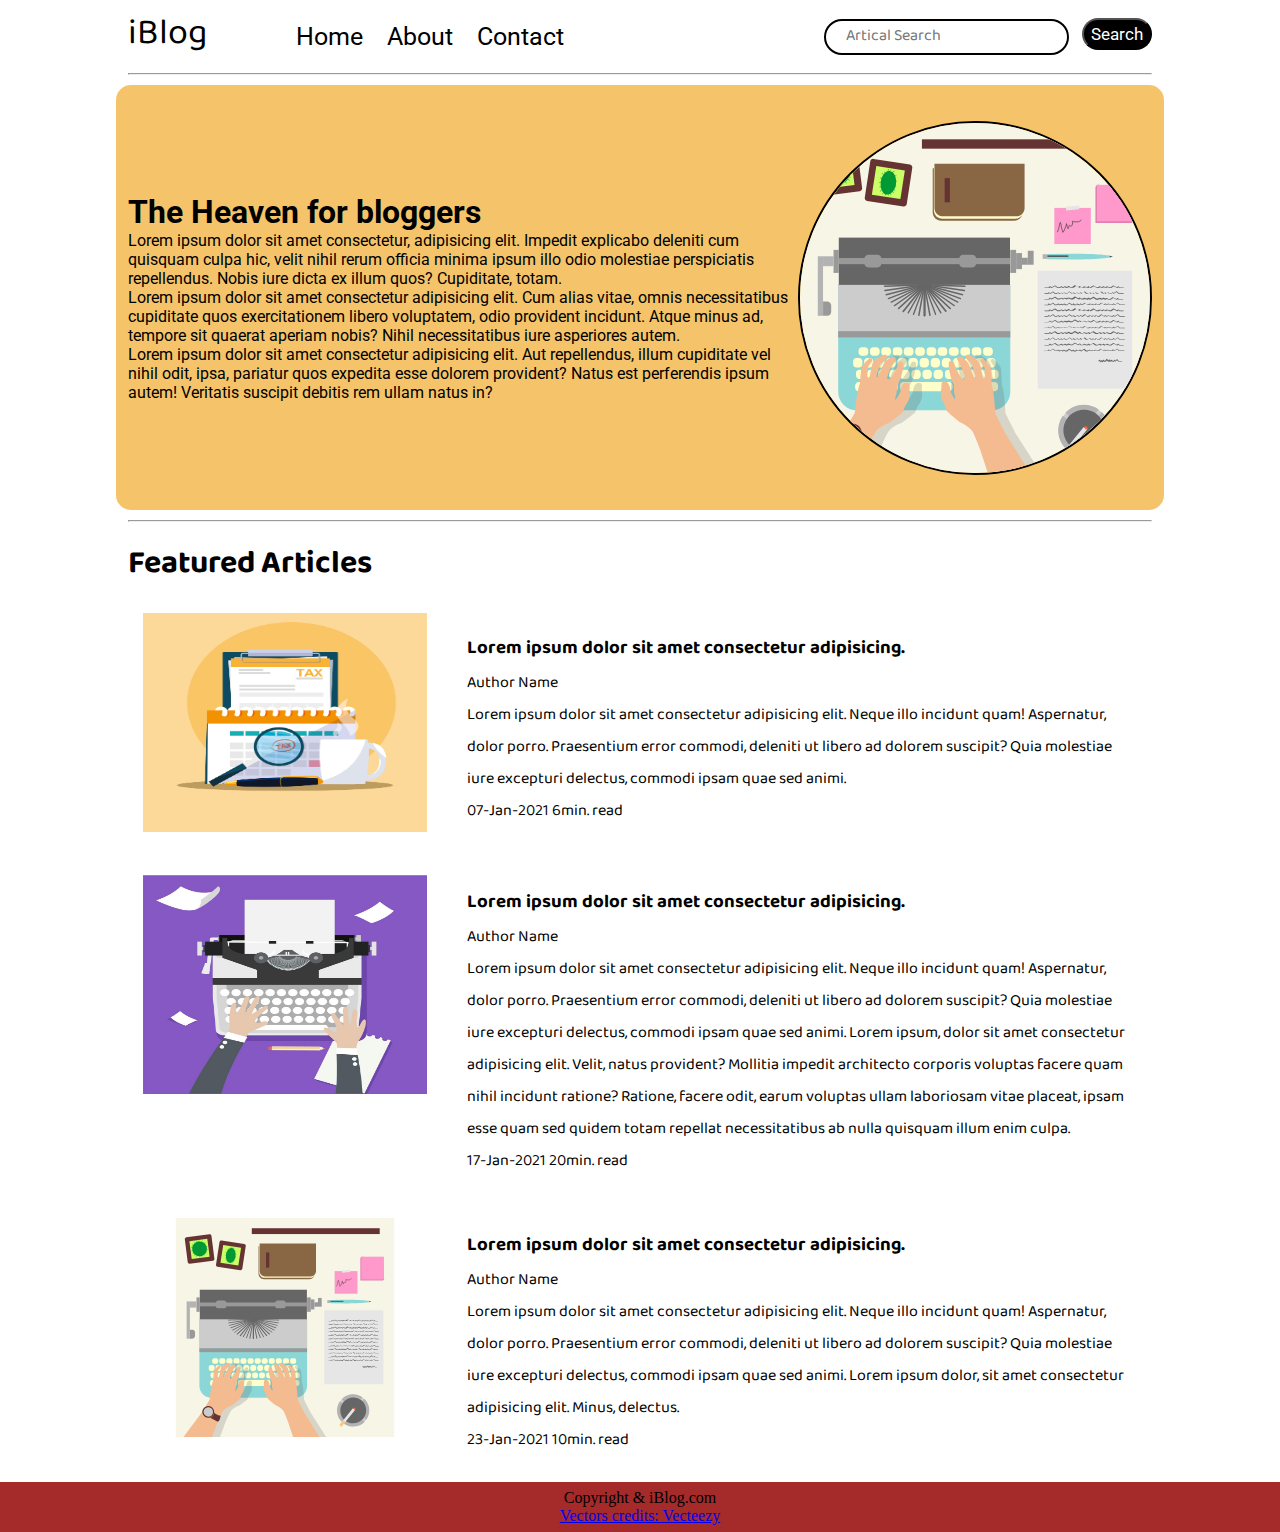
<file: Blog/index.html>
<!DOCTYPE html>
<html lang="en">

<head>
    <meta charset="UTF-8">
    <meta name="viewport" content="width=device-width, initial-scale=1.0">
    <link rel="preconnect" href="https://fonts.gstatic.com">
    <link rel="stylesheet" href="css/utils.css">    
    <link rel="stylesheet" href="css/style.css">
    <title>iBlog-Heaven for programmers</title>
</head>

<body>
    <nav class="navigation max-width-1 m-auto">
        <div class="nav-left">
            <span>iBlog</span>
            <ul>
                <li><a href="/">Home</a></li>
                <li><a href="/about.html">About</a></li>
                <li><a href="/contact.html">Contact</a></li>
            </ul>
        </div>
        <div class="nav-right">
            <form action="/search.html" method="GET">
                <input class="form-input" type="text" name="Query" placeholder="Artical Search">
                <button class="btn">Search</button>
            </form>
        </div>

    </nav>
    <div class="max-width-1 m-auto" >
        <hr>
    </div>
    <div class="content max-width-1 m-auto">
        <div class="content-left">
            <h1>The Heaven for bloggers</h1>
            <p>Lorem ipsum dolor sit amet consectetur, adipisicing elit. Impedit explicabo deleniti cum quisquam culpa hic, velit nihil rerum officia minima ipsum illo odio molestiae perspiciatis repellendus. Nobis iure dicta ex illum quos? Cupiditate, totam.</p>
            <p>Lorem ipsum dolor sit amet consectetur adipisicing elit. Cum alias vitae, omnis necessitatibus cupiditate quos exercitationem libero voluptatem, odio provident incidunt. Atque minus ad, tempore sit quaerat aperiam nobis? Nihil necessitatibus iure asperiores autem.</p>
            <p>Lorem ipsum dolor sit amet consectetur adipisicing elit. Aut repellendus, illum cupiditate vel nihil odit, ipsa, pariatur quos expedita esse dolorem provident? Natus est perferendis ipsum autem! Veritatis suscipit debitis rem ullam natus in?</p>
        </div>
        <div class="content-right">
            <img src="img/home.svg" alt="i-Blog">
        </div>

    </div>
    <div class="max-width-1 m-auto" >
        <hr>
    </div>
    <div class="home-articles max-width-1 m-auto max-width-1">
        <h1>Featured Articles</h1>

        <div class="home-article">
            <div class="home-article-img">
                <img src="img/home2.jpg" alt="article">
            </div>
            <div class="home-article-content">
                <a href="/blogpost.html"><h3>Lorem ipsum dolor sit amet consectetur adipisicing.</h3></a>
                <span>Author Name</span>
                <p>Lorem ipsum dolor sit amet consectetur adipisicing elit. Neque illo incidunt quam! Aspernatur, dolor porro. Praesentium error commodi, deleniti ut libero ad dolorem suscipit? Quia molestiae iure excepturi delectus, commodi ipsam quae sed animi.</p>
                <span>07-Jan-2021 6min. read</span> 

            </div>

        </div>
        <div class="home-article">
            <div class="home-article-img">
                <img src="img/home3.jpg" alt="article">
            </div>
            <div class="home-article-content">
                <a href="/blogpost.html"><h3>Lorem ipsum dolor sit amet consectetur adipisicing.</h3></a>
                
                <span>Author Name</span>
                <p>Lorem ipsum dolor sit amet consectetur adipisicing elit. Neque illo incidunt quam! Aspernatur, dolor porro. Praesentium error commodi, deleniti ut libero ad dolorem suscipit? Quia molestiae iure excepturi delectus, commodi ipsam quae sed animi. Lorem ipsum, dolor sit amet consectetur adipisicing elit. Velit, natus provident? Mollitia impedit architecto corporis voluptas facere quam nihil incidunt ratione? Ratione, facere odit, earum voluptas ullam laboriosam vitae placeat, ipsam esse quam sed quidem totam repellat necessitatibus ab nulla quisquam illum enim culpa.</p>
                <span>17-Jan-2021 20min. read</span> 

            </div>

        </div>
        <div class="home-article">
            <div class="home-article-img">
                <img src="img/home.svg" alt="article">
            </div>
            <div class="home-article-content">
                <a href="/blogpost.html"><h3>Lorem ipsum dolor sit amet consectetur adipisicing.</h3></a>
                <span>Author Name</span>
                <p>Lorem ipsum dolor sit amet consectetur adipisicing elit. Neque illo incidunt quam! Aspernatur, dolor porro. Praesentium error commodi, deleniti ut libero ad dolorem suscipit? Quia molestiae iure excepturi delectus, commodi ipsam quae sed animi. Lorem ipsum dolor, sit amet consectetur adipisicing elit. Minus, delectus.</p>
                <span>23-Jan-2021 10min. read</span> 

            </div>

        </div>
       
    </div>
    <div class="footer">
        <P>
            Copyright & iBlog.com
        </P>
        <a href="https://www.vecteezy.com/free-vector/typing">Vectors credits: Vecteezy</a>
    </div>
</body>

</html>
</file>
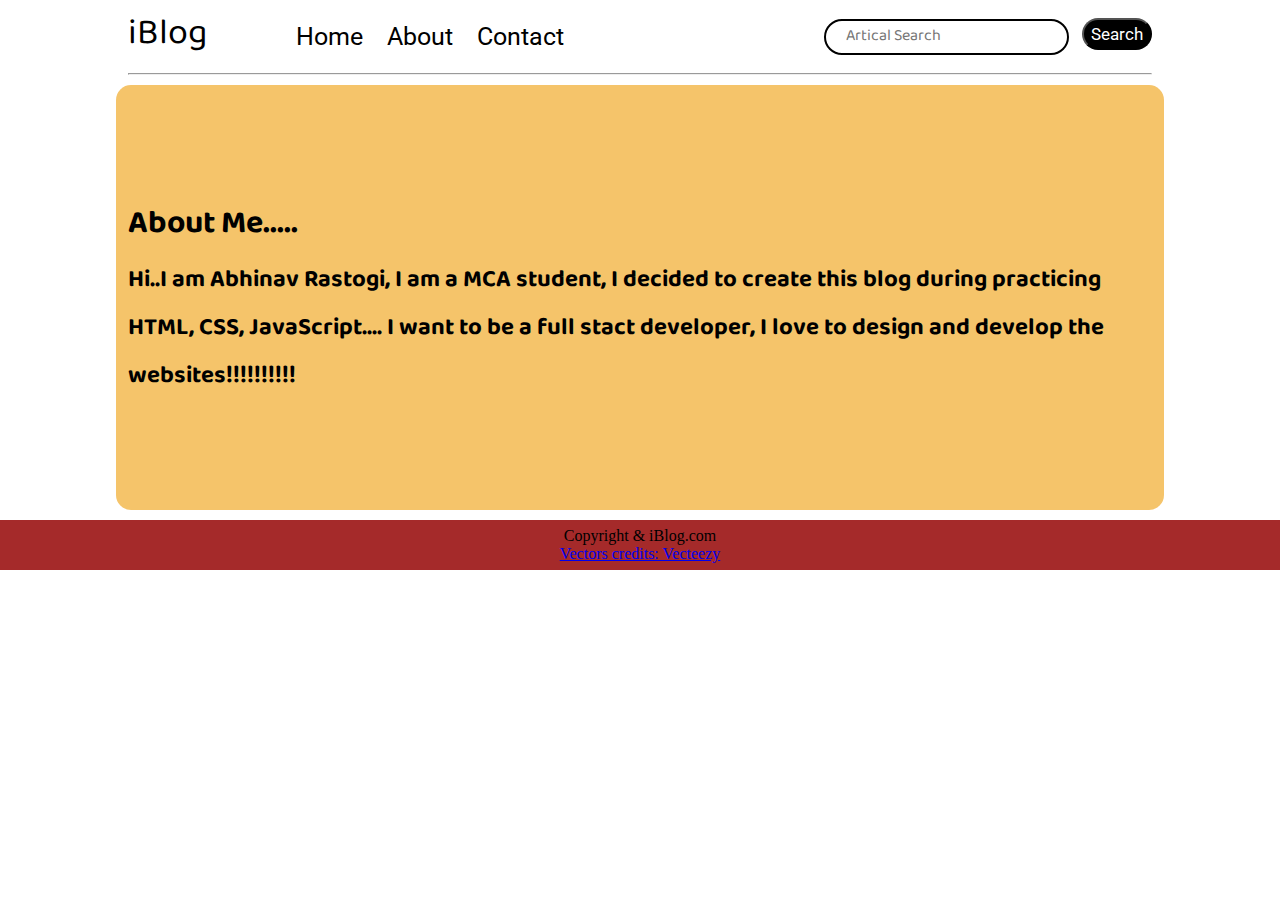
<file: Blog/about.html>
<!DOCTYPE html>
<html lang="en">

<head>
    <meta charset="UTF-8">
    <meta name="viewport" content="width=device-width, initial-scale=1.0">
    <link rel="preconnect" href="https://fonts.gstatic.com">
    <link rel="stylesheet" href="css/utils.css">    
    <link rel="stylesheet" href="css/style.css">
    <title>iBlog-Heaven for programmers</title>
</head>

<body>
    <nav class="navigation max-width-1 m-auto">
        <div class="nav-left">
            <span>iBlog</span>
            <ul>
                <li><a href="/index.html">Home</a></li>
                <li><a href="/about.html">About</a></li>
                <li><a href="/contact.html">Contact</a></li>
            </ul>
        </div>
        <div class="nav-right">
            <form action="/search.html" method="GET">
                <input class="form-input" type="text" name="Query" placeholder="Artical Search">
                <button class="btn">Search</button>
            </form>
        </div>

    </nav>
    <div class="max-width-1 m-auto" >
        <hr>
    </div>
    <div class="content max-width-1 m-auto">
        <div class="content-about max-width-1 m-auto ">
            <h1>About Me.....</h1>
            <p>
                <h2>
                    Hi..I am Abhinav Rastogi, I am a MCA student, I decided to create this blog during practicing HTML, CSS, JavaScript.... I want to be a full stact developer, I love to design and develop the websites!!!!!!!!!!

                </h2>
            </p>            
        </div>
      

    </div>
    
    <div class="footer">
        <P>
            Copyright & iBlog.com
        </P>
        <a href="https://www.vecteezy.com/free-vector/typing">Vectors credits: Vecteezy</a>
    </div>
</body>

</html>
</file>
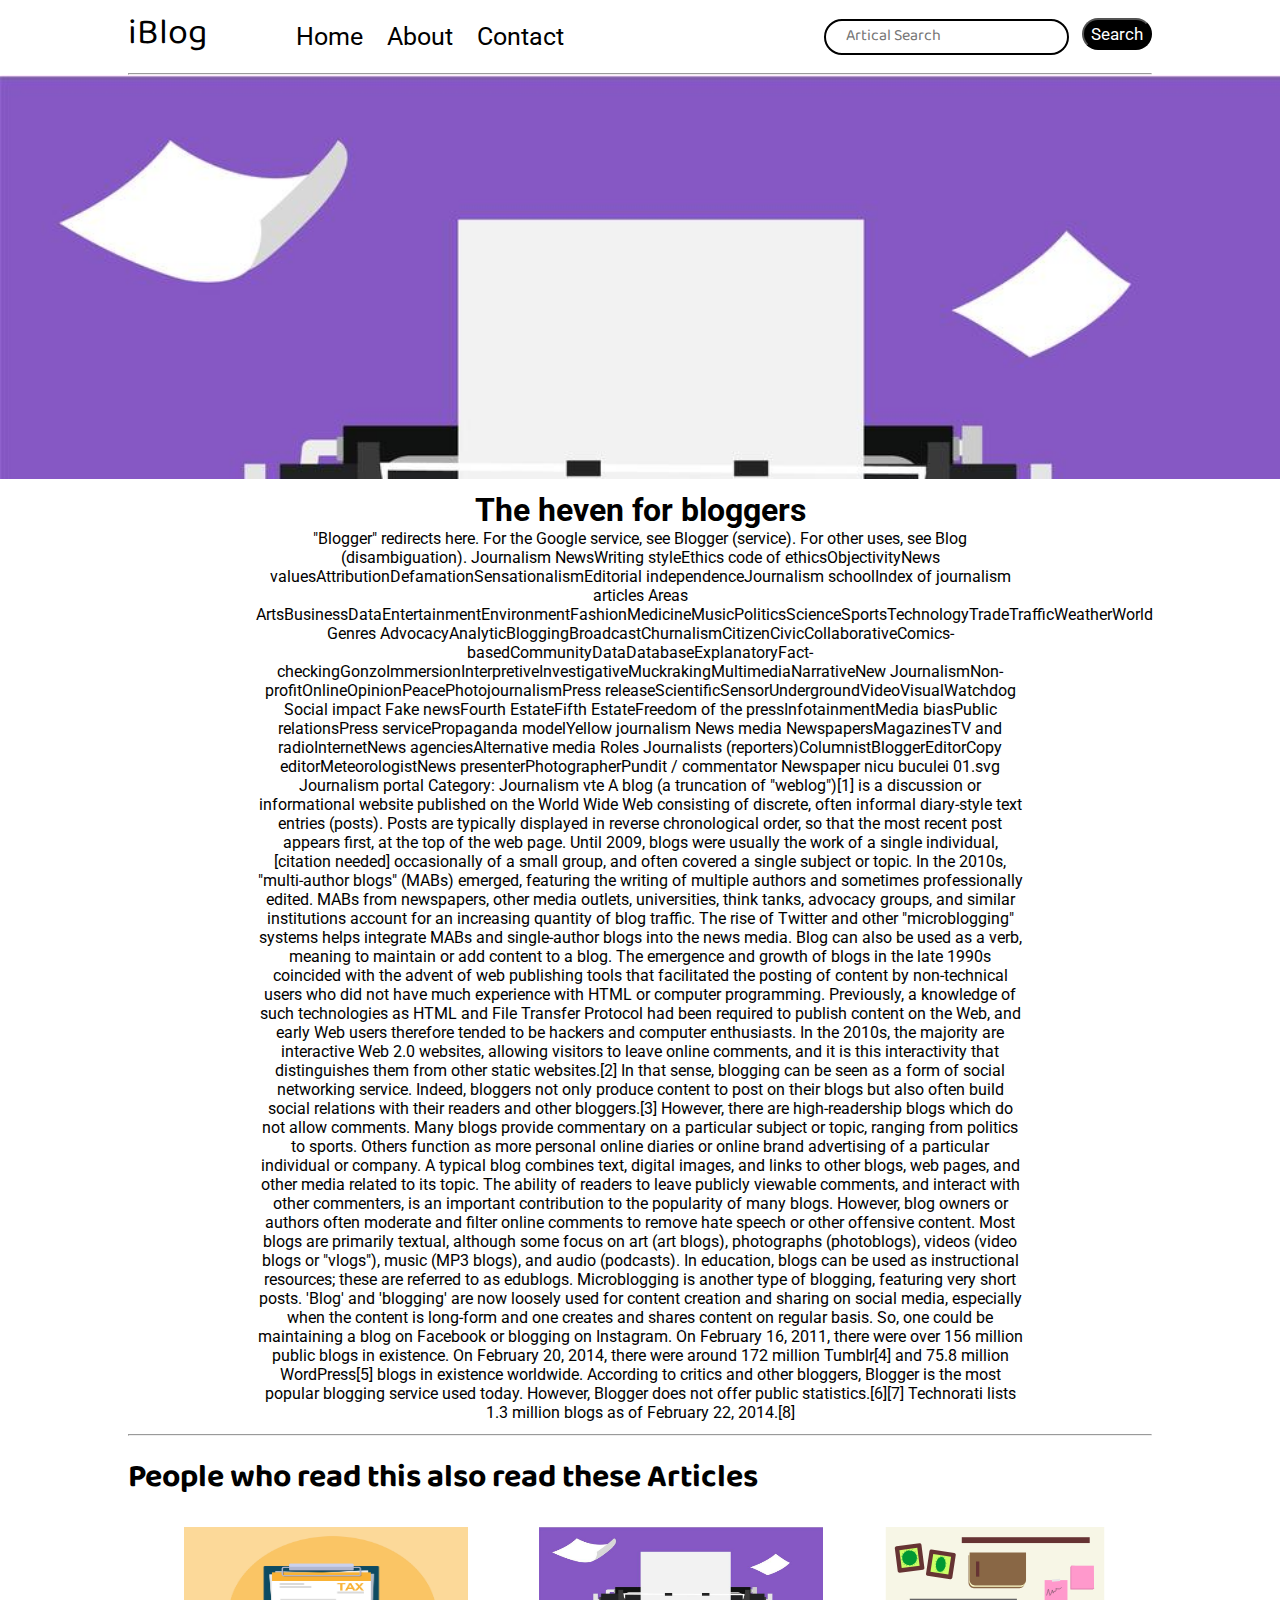
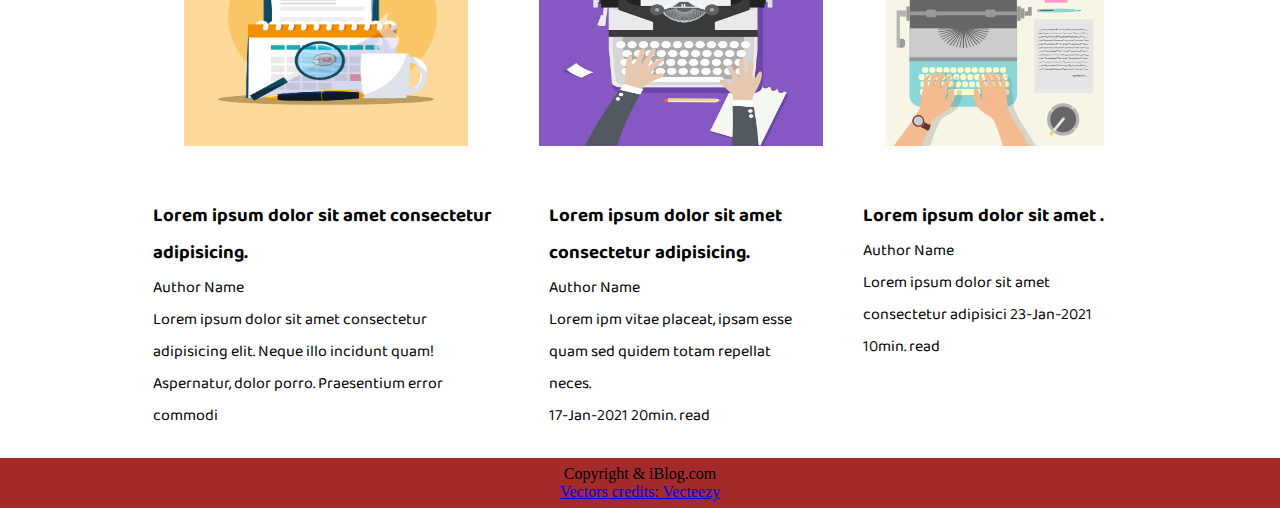
<file: Blog/Blogpost.html>
<!DOCTYPE html>
<html lang="en">

<head>
    <meta charset="UTF-8">
    <meta name="viewport" content="width=device-width, initial-scale=1.0">
    <link rel="preconnect" href="https://fonts.gstatic.com">
    <link rel="stylesheet" href="css/utils.css">    
    <link rel="stylesheet" href="css/style.css">
    <link rel="stylesheet" href="css/Blogpost.css">
    <title>iBlog-Heaven for programmers</title>
</head>

<body>
    <nav class="navigation max-width-1 m-auto">
        <div class="nav-left">
            <span>iBlog</span>
            <ul>
                <li><a href="/">Home</a></li>
                <li><a href="/about.html">About</a></li>
                <li><a href="/contact.html">Contact</a></li>
            </ul>
        </div>
        <div class="nav-right">
            <form action="/search.html" method="GET">
                <input class="form-input" type="text" name="Query" placeholder="Artical Search">
                <button class="btn">Search</button>
            </form>
        </div>

    </nav>

    <div class="max-width-1 m-auto" >
        <hr>
    </div>

    <div class="post-img">
        <img src="img/home3.jpg" alt="">
    </div>

    <div class="Blogpost-content max-width-2 m-auto my-2">
        <h1 class="font-2">The heven for bloggers</h1>
        <p class="font-2">"Blogger" redirects here. For the Google service, see Blogger (service). For other uses, see Blog (disambiguation).
            Journalism
            NewsWriting styleEthics code of ethicsObjectivityNews valuesAttributionDefamationSensationalismEditorial independenceJournalism schoolIndex of journalism articles
            Areas
            ArtsBusinessDataEntertainmentEnvironmentFashionMedicineMusicPoliticsScienceSportsTechnologyTradeTrafficWeatherWorld
            Genres
            AdvocacyAnalyticBloggingBroadcastChurnalismCitizenCivicCollaborativeComics-basedCommunityDataDatabaseExplanatoryFact-checkingGonzoImmersionInterpretiveInvestigativeMuckrakingMultimediaNarrativeNew JournalismNon-profitOnlineOpinionPeacePhotojournalismPress releaseScientificSensorUndergroundVideoVisualWatchdog
            Social impact
            Fake newsFourth EstateFifth EstateFreedom of the pressInfotainmentMedia biasPublic relationsPress servicePropaganda modelYellow journalism
            News media
            NewspapersMagazinesTV and radioInternetNews agenciesAlternative media
            Roles
            Journalists (reporters)ColumnistBloggerEditorCopy editorMeteorologistNews presenterPhotographerPundit / commentator
            Newspaper nicu buculei 01.svg Journalism portal
            Category: Journalism
            vte
            A blog (a truncation of "weblog")[1] is a discussion or informational website published on the World Wide Web consisting of discrete, often informal diary-style text entries (posts). Posts are typically displayed in reverse chronological order, so that the most recent post appears first, at the top of the web page. Until 2009, blogs were usually the work of a single individual,[citation needed] occasionally of a small group, and often covered a single subject or topic. In the 2010s, "multi-author blogs" (MABs) emerged, featuring the writing of multiple authors and sometimes professionally edited. MABs from newspapers, other media outlets, universities, think tanks, advocacy groups, and similar institutions account for an increasing quantity of blog traffic. The rise of Twitter and other "microblogging" systems helps integrate MABs and single-author blogs into the news media. Blog can also be used as a verb, meaning to maintain or add content to a blog.
            
            The emergence and growth of blogs in the late 1990s coincided with the advent of web publishing tools that facilitated the posting of content by non-technical users who did not have much experience with HTML or computer programming. Previously, a knowledge of such technologies as HTML and File Transfer Protocol had been required to publish content on the Web, and early Web users therefore tended to be hackers and computer enthusiasts. In the 2010s, the majority are interactive Web 2.0 websites, allowing visitors to leave online comments, and it is this interactivity that distinguishes them from other static websites.[2] In that sense, blogging can be seen as a form of social networking service. Indeed, bloggers not only produce content to post on their blogs but also often build social relations with their readers and other bloggers.[3] However, there are high-readership blogs which do not allow comments.
            
            Many blogs provide commentary on a particular subject or topic, ranging from politics to sports. Others function as more personal online diaries or online brand advertising of a particular individual or company. A typical blog combines text, digital images, and links to other blogs, web pages, and other media related to its topic. The ability of readers to leave publicly viewable comments, and interact with other commenters, is an important contribution to the popularity of many blogs. However, blog owners or authors often moderate and filter online comments to remove hate speech or other offensive content. Most blogs are primarily textual, although some focus on art (art blogs), photographs (photoblogs), videos (video blogs or "vlogs"), music (MP3 blogs), and audio (podcasts). In education, blogs can be used as instructional resources; these are referred to as edublogs. Microblogging is another type of blogging, featuring very short posts.
            
            'Blog' and 'blogging' are now loosely used for content creation and sharing on social media, especially when the content is long-form and one creates and shares content on regular basis. So, one could be maintaining a blog on Facebook or blogging on Instagram.
            
            On February 16, 2011, there were over 156 million public blogs in existence. On February 20, 2014, there were around 172 million Tumblr[4] and 75.8 million WordPress[5] blogs in existence worldwide. According to critics and other bloggers, Blogger is the most popular blogging service used today. However, Blogger does not offer public statistics.[6][7] Technorati lists 1.3 million blogs as of February 22, 2014.[8]</p>
    </div>
    <div class="max-width-1 m-auto" >
        <hr>
    </div>
    <div class="home-articles max-width-1 m-auto max-width-1">
        <h1>People who read this also read these Articles</h1>
<div class="row">
    

        <div class="home-article more">
            <div class="home-article-img">
                <img src="img/home2.jpg" alt="article">
            </div>
            <div class="home-article-content">
                <a href="/blogpost.html"><h3>Lorem ipsum dolor sit amet consectetur adipisicing.</h3></a>
                <span>Author Name</span>
                <p>Lorem ipsum dolor sit amet consectetur adipisicing elit. Neque illo incidunt quam! Aspernatur, dolor porro. Praesentium error commodi</span> 

            </div>

        </div>
        <div class="home-article more">
            <div class="home-article-img">
                <img src="img/home3.jpg" alt="article">
            </div>
            <div class="home-article-content">
                <a href="/blogpost.html"><h3>Lorem ipsum dolor sit amet consectetur adipisicing.</h3></a>
                
                <span>Author Name</span>
                <p>Lorem ipm vitae placeat, ipsam esse quam sed quidem totam repellat neces.</p>
                <span>17-Jan-2021 20min. read</span> 

            </div>

        </div>
        <div class="home-article more">
            <div class="home-article-img">
                <img src="img/home.svg" alt="article">
            </div>
            <div class="home-article-content">
                <a href="/blogpost.html"><h3>Lorem ipsum dolor sit amet .</h3></a>
                <span>Author Name</span>
                <p>Lorem ipsum dolor sit amet consectetur adipisici
                <span>23-Jan-2021 10min. read</span> 

            </div>

        </div>
    </div>  
    </div>
    <div class="footer">
        <P>
            Copyright & iBlog.com
        </P>
        <a href="https://www.vecteezy.com/free-vector/typing">Vectors credits: Vecteezy</a>
    </div>
</body>

</html>
</file>
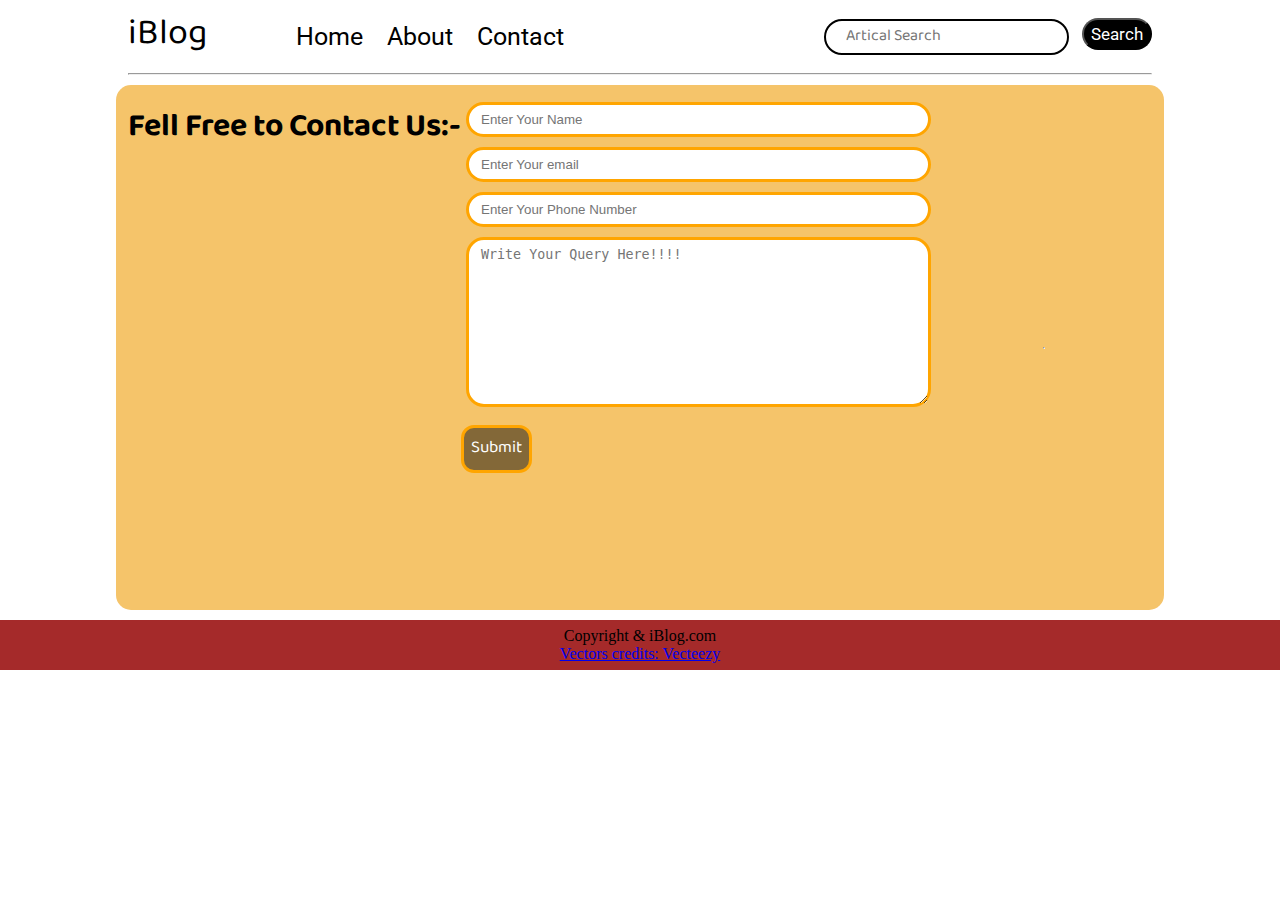
<file: Blog/contact.html>
<!DOCTYPE html>
<html lang="en">

<head>
    <meta charset="UTF-8">
    <meta name="viewport" content="width=device-width, initial-scale=1.0">
    <link rel="preconnect" href="https://fonts.gstatic.com">
    <link rel="stylesheet" href="css/utils.css">    
    <link rel="stylesheet" href="css/style.css">
    <link rel="stylesheet" href="css/contact.css">
    <title>iBlog-Heaven for programmers</title>
</head>

<body>
    <nav class="navigation max-width-1 m-auto">
        <div class="nav-left">
            <span>iBlog</span>
            <ul>
                <li><a href="/index.html">Home</a></li>
                <li><a href="/about.html">About</a></li>
                <li><a href="/">Contact</a></li>
            </ul>
        </div>
        <div class="nav-right">
            <form action="/search.html" method="GET">
                <input class="form-input" type="text" name="Query" placeholder="Artical Search">
                <button class="btn">Search</button>
            </form>
        </div>

    </nav>
    <div class="max-width-1 m-auto" >
        <hr>
    </div>
   
    <div class="contact-content max-width-1 m-auto">
    
            <h1>Fell Free to Contact Us:-</h1>

        
        <div class="contact-form">
            <div class="form-box">
                <input type="text" placeholder="Enter Your Name">
            </div>
            <div class="form-box">
                <input type="email" placeholder="Enter Your email">
            </div>
            <div class="form-box">
                <input type="text" placeholder="Enter Your Phone Number">
            </div>
            <!-- <div class="form-box">
                <input type="text" placeholder="Enter Your Name">
            </div> -->
            <div class="form-box">
                <textarea name="" placeholder="Write Your Query Here!!!!" id="" cols="30" rows="10"></textarea>
            </div>
            <button class="btnn">
                Submit
            </button>
        </div>
        <div class="max-width-1 m-auto"><hr>
        </div>
    </div>
    
    <div class="footer">
        <P>
            Copyright & iBlog.com
        </P>
        <a href="https://www.vecteezy.com/free-vector/typing">Vectors credits: Vecteezy</a>
    </div>
</body>

</html>
</file>
<file: Blog/css/utils.css>
@import url('https://fonts.googleapis.com/css2?family=Baloo+Bhaina+2:wght@600&display=swap');
@import url('https://fonts.googleapis.com/css2?family=Roboto&display=swap');

:root{
    --main-bg-color: brown;
    --font-1: 'Baloo Bhaina 2', cursive;
    --font-2: 'Roboto', sans-serif;
}

.max-width-1{
    font-family: var(--font-1);
}

.font-2{
    font-family: var(--font-2);

}

.max-width-1{
    max-width: 80vw;
}

.max-width-2{
    max-width: 60vw;
}

.m-auto{
    margin: auto;
}

.my-2{
    margin-bottom: 12px;
    margin-top: 12px;
}

.btn{
    background-color:black;
    color: white;
    padding: 4px 7px;
    border-radius: 28px;
    font-size: 17px;
    font-family: var(--font-2);
    cursor: pointer;
    transition: all 0.3s ease-in-out;

}
.btnn{
    background-color: rgba(0, 0, 0, 0.466);
    color: white;
    padding: 4px 7px;
    border-radius: 13px;
    font-size: 17px;
    font-family: var(--font-1);
    cursor: pointer;
    transition: all 0.3s ease-in-out;
    border: 3px solid orange;

}

.btn:hover{
    background-color: orange;
    

}
.btnn:hover{
    background-color: rgb(85, 55, 0);

}

.form-input{
    padding: 0px 20px;
    font-size: 16px;
    border: 2px solid black;
    border-radius: 28px;
    margin: 0px 10px;
    font-family: var(--font-1);
}

.form-box input,textarea{
    width: 34vw;
    width: 34vw;
    padding: 7px 12px;
    margin: 5px;
    border-radius: 18px;
    border: 3px solid orange;
   
}
</file>
<file: Blog/css/style.css>
*{
    margin: 0px;
    padding: 0px;
    /* background-color: rgb(201, 238, 153); */
}

.navigation{
    font-family: var(--font-1);
    /* height: 75px; */
    /* background-color: rgb(238, 164, 164); */
    display: flex;
    justify-content: space-between;
    align-items: center;
}

.nav-left{
    font-size: 36px;
    display: flex;
}
.nav-left ul{
    display: flex;
    align-items: center;
    margin: 0px 77px;
    font-size: 25px;
}

.nav-left ul li{
    list-style: none;
    padding: 12px;
    font-family: var(--font-2);
    
}

.nav-left ul li a:hover{
    color: orange;
}

.nav-left ul li a{
    list-style: none;
    text-decoration: none;
    color: black;
}

.content{
    height: 401px;
    background-color: rgb(245, 196, 106);
    display: flex;
    padding: 12px;
    margin-bottom: 10px;
    margin-top: 10px;
    border-radius: 15px;
    
}

.content-left{
    font-family: var(--font-2);
    display: flex;
    justify-content: center;
    flex-direction: column;

}

.content-right{
    display: flex;
    align-items: center;
    justify-content: center;

}

.content-right img{
    height: 350px;
    height: 350px;
    border: 2px solid black;
    border-radius: 295px;

}

.home-articles{
    /* height: 455px; */
    padding-top: 12px;
    /* background-color:rgb(192, 115, 115); */
}

.home-article{
    display: flex;
    /* padding: 25px; */
    
}

.home-article-content{
    align-self: center;
    padding: 25px;
    
}
.home-article-content a{
    text-decoration: none;
    color: black;
}
.home-article img{
    padding: 15px;
    height: 219px;
    width: 284px;

}

.footer{
    height: 50px;
    background-color: brown;
    display: flex;
    flex-direction: column;
    align-items: center;
    justify-content: center;
    /* color: white; */
}

.footer a{
    /* color: white; */
}
</file>
<file: Blog/css/Blogpost.css>
.post-img{
    height: 404px;
    overflow: hidden;
    /* margin-top: 14px; */

}
.post-img img{
    width: 100%;
    /* height: 100%; */
    /* border-radius: 80px; */

}

.Blogpost-content{
    /* background-color: purple; */
    text-align: center;
}
.Blogpost-content h1{
    /* background-color: purple; */
    text-align: center;
}
.Blogpost-content h1 p{
    /* background-color: purple; */
    /* text-align: center; */
    font-size: 48px;
}

.row{
    display: flex;
    /* flex-direction: row; */
}
.more{
    flex-direction: column;
    align-items: center;
    /* justify-content: center; */
}
</file>
<file: Blog/css/contact.css>
.contact-content{
    height: 501px;
    background-color: rgb(245, 196, 106);
    display: flex;
    padding: 12px;
    margin-bottom: 10px;
    margin-top: 10px;
    border-radius: 15px;
    
    
}

.content-about p h2{
    display: flex;
    justify-content: center;
    align-items: center;

}
</file>
